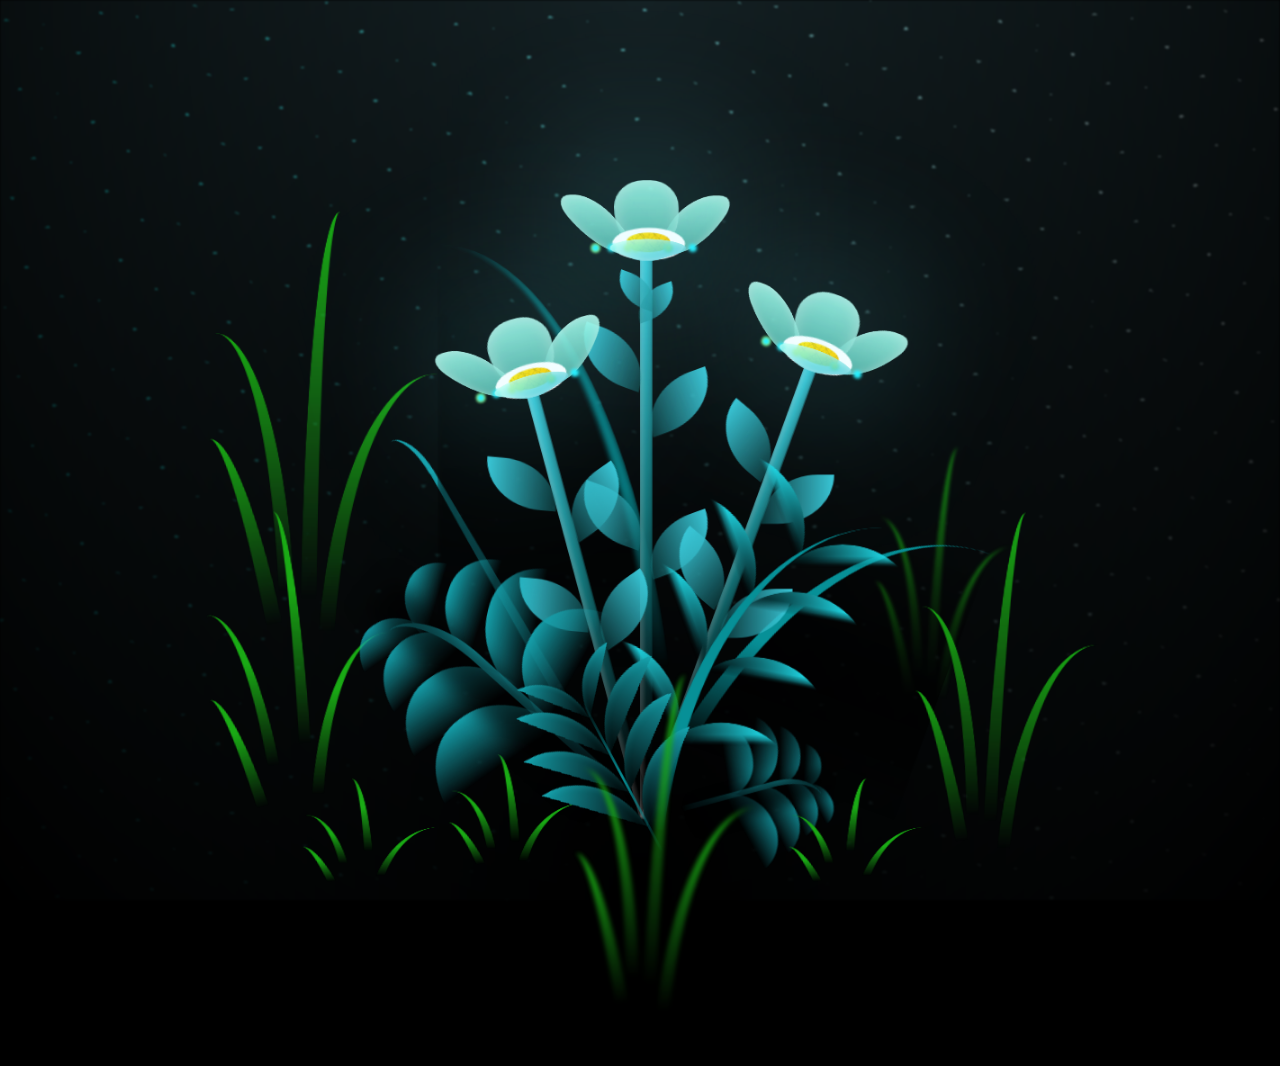
<file: index-main.html>
<!DOCTYPE html>
<html lang="en">

<head>
    <meta charset="UTF-8">
    <meta name="viewport" content="width=device-width, initial-scale=1.0">
    <title>Your Dream My Goal</title>
    <link rel="shortcut icon" href="src/favicon.png" type="image/x-icon">
    <link rel="stylesheet" href="src/style.css">
</head>

<body class="not-loaded">

    <div class="startyy">
        <button id="sonaa" style="display: none;">GROW</button>
    </div>

    <div id="foru"></div>
    <div class="night"></div>
    <div class="flowers">
        <div class="flower flower--1">
            <div class="flower__leafs flower__leafs--1">
                <div class="flower__leaf flower__leaf--1"></div>
                <div class="flower__leaf flower__leaf--2"></div>
                <div class="flower__leaf flower__leaf--3"></div>
                <div class="flower__leaf flower__leaf--4"></div>
                <div class="flower__white-circle"></div>

                <div class="flower__light flower__light--1"></div>
                <div class="flower__light flower__light--2"></div>
                <div class="flower__light flower__light--3"></div>
                <div class="flower__light flower__light--4"></div>
                <div class="flower__light flower__light--5"></div>
                <div class="flower__light flower__light--6"></div>
                <div class="flower__light flower__light--7"></div>
                <div class="flower__light flower__light--8"></div>

            </div>
            <div class="flower__line">
                <div class="flower__line__leaf flower__line__leaf--1"></div>
                <div class="flower__line__leaf flower__line__leaf--2"></div>
                <div class="flower__line__leaf flower__line__leaf--3"></div>
                <div class="flower__line__leaf flower__line__leaf--4"></div>
                <div class="flower__line__leaf flower__line__leaf--5"></div>
                <div class="flower__line__leaf flower__line__leaf--6"></div>
            </div>
        </div>

        <div class="flower flower--2">
            <div class="flower__leafs flower__leafs--2">
                <div class="flower__leaf flower__leaf--1"></div>
                <div class="flower__leaf flower__leaf--2"></div>
                <div class="flower__leaf flower__leaf--3"></div>
                <div class="flower__leaf flower__leaf--4"></div>
                <div class="flower__white-circle"></div>

                <div class="flower__light flower__light--1"></div>
                <div class="flower__light flower__light--2"></div>
                <div class="flower__light flower__light--3"></div>
                <div class="flower__light flower__light--4"></div>
                <div class="flower__light flower__light--5"></div>
                <div class="flower__light flower__light--6"></div>
                <div class="flower__light flower__light--7"></div>
                <div class="flower__light flower__light--8"></div>

            </div>
            <div class="flower__line">
                <div class="flower__line__leaf flower__line__leaf--1"></div>
                <div class="flower__line__leaf flower__line__leaf--2"></div>
                <div class="flower__line__leaf flower__line__leaf--3"></div>
                <div class="flower__line__leaf flower__line__leaf--4"></div>
            </div>
        </div>

        <div class="flower flower--3">
            <div class="flower__leafs flower__leafs--3">
                <div class="flower__leaf flower__leaf--1"></div>
                <div class="flower__leaf flower__leaf--2"></div>
                <div class="flower__leaf flower__leaf--3"></div>
                <div class="flower__leaf flower__leaf--4"></div>
                <div class="flower__white-circle"></div>

                <div class="flower__light flower__light--1"></div>
                <div class="flower__light flower__light--2"></div>
                <div class="flower__light flower__light--3"></div>
                <div class="flower__light flower__light--4"></div>
                <div class="flower__light flower__light--5"></div>
                <div class="flower__light flower__light--6"></div>
                <div class="flower__light flower__light--7"></div>
                <div class="flower__light flower__light--8"></div>

            </div>
            <div class="flower__line">
                <div class="flower__line__leaf flower__line__leaf--1"></div>
                <div class="flower__line__leaf flower__line__leaf--2"></div>
                <div class="flower__line__leaf flower__line__leaf--3"></div>
                <div class="flower__line__leaf flower__line__leaf--4"></div>
            </div>
        </div>

        <div class="grow-ans" style="--d:1.2s">
            <div class="flower__g-long">
                <div class="flower__g-long__top"></div>
                <div class="flower__g-long__bottom"></div>
            </div>
        </div>

        <div class="growing-grass">
            <div class="flower__grass flower__grass--1">
                <div class="flower__grass--top"></div>
                <div class="flower__grass--bottom"></div>
                <div class="flower__grass__leaf flower__grass__leaf--1"></div>
                <div class="flower__grass__leaf flower__grass__leaf--2"></div>
                <div class="flower__grass__leaf flower__grass__leaf--3"></div>
                <div class="flower__grass__leaf flower__grass__leaf--4"></div>
                <div class="flower__grass__leaf flower__grass__leaf--5"></div>
                <div class="flower__grass__leaf flower__grass__leaf--6"></div>
                <div class="flower__grass__leaf flower__grass__leaf--7"></div>
                <div class="flower__grass__leaf flower__grass__leaf--8"></div>
                <div class="flower__grass__overlay"></div>
            </div>
        </div>

        <div class="growing-grass">
            <div class="flower__grass flower__grass--2">
                <div class="flower__grass--top"></div>
                <div class="flower__grass--bottom"></div>
                <div class="flower__grass__leaf flower__grass__leaf--1"></div>
                <div class="flower__grass__leaf flower__grass__leaf--2"></div>
                <div class="flower__grass__leaf flower__grass__leaf--3"></div>
                <div class="flower__grass__leaf flower__grass__leaf--4"></div>
                <div class="flower__grass__leaf flower__grass__leaf--5"></div>
                <div class="flower__grass__leaf flower__grass__leaf--6"></div>
                <div class="flower__grass__leaf flower__grass__leaf--7"></div>
                <div class="flower__grass__leaf flower__grass__leaf--8"></div>
                <div class="flower__grass__overlay"></div>
            </div>
        </div>

        <div class="grow-ans" style="--d:2.4s">
            <div class="flower__g-right flower__g-right--1">
                <div class="leaf"></div>
            </div>
        </div>

        <div class="grow-ans" style="--d:2.8s">
            <div class="flower__g-right flower__g-right--2">
                <div class="leaf"></div>
            </div>
        </div>

        <div class="grow-ans" style="--d:2.8s">
            <div class="flower__g-front">
                <div class="flower__g-front__leaf-wrapper flower__g-front__leaf-wrapper--1">
                    <div class="flower__g-front__leaf"></div>
                </div>
                <div class="flower__g-front__leaf-wrapper flower__g-front__leaf-wrapper--2">
                    <div class="flower__g-front__leaf"></div>
                </div>
                <div class="flower__g-front__leaf-wrapper flower__g-front__leaf-wrapper--3">
                    <div class="flower__g-front__leaf"></div>
                </div>
                <div class="flower__g-front__leaf-wrapper flower__g-front__leaf-wrapper--4">
                    <div class="flower__g-front__leaf"></div>
                </div>
                <div class="flower__g-front__leaf-wrapper flower__g-front__leaf-wrapper--5">
                    <div class="flower__g-front__leaf"></div>
                </div>
                <div class="flower__g-front__leaf-wrapper flower__g-front__leaf-wrapper--6">
                    <div class="flower__g-front__leaf"></div>
                </div>
                <div class="flower__g-front__leaf-wrapper flower__g-front__leaf-wrapper--7">
                    <div class="flower__g-front__leaf"></div>
                </div>
                <div class="flower__g-front__leaf-wrapper flower__g-front__leaf-wrapper--8">
                    <div class="flower__g-front__leaf"></div>
                </div>
                <div class="flower__g-front__line"></div>
            </div>
        </div>

        <div class="grow-ans" style="--d:3.2s">
            <div class="flower__g-fr">
                <div class="leaf"></div>
                <div class="flower__g-fr__leaf flower__g-fr__leaf--1"></div>
                <div class="flower__g-fr__leaf flower__g-fr__leaf--2"></div>
                <div class="flower__g-fr__leaf flower__g-fr__leaf--3"></div>
                <div class="flower__g-fr__leaf flower__g-fr__leaf--4"></div>
                <div class="flower__g-fr__leaf flower__g-fr__leaf--5"></div>
                <div class="flower__g-fr__leaf flower__g-fr__leaf--6"></div>
                <div class="flower__g-fr__leaf flower__g-fr__leaf--7"></div>
                <div class="flower__g-fr__leaf flower__g-fr__leaf--8"></div>
            </div>
        </div>

        <div class="long-g long-g--0">
            <div class="grow-ans" style="--d:3s">
                <div class="leaf leaf--0"></div>
            </div>
            <div class="grow-ans" style="--d:2.2s">
                <div class="leaf leaf--1"></div>
            </div>
            <div class="grow-ans" style="--d:3.4s">
                <div class="leaf leaf--2"></div>
            </div>
            <div class="grow-ans" style="--d:3.6s">
                <div class="leaf leaf--3"></div>
            </div>
        </div>

        <div class="long-g long-g--1">
            <div class="grow-ans" style="--d:3.6s">
                <div class="leaf leaf--0"></div>
            </div>
            <div class="grow-ans" style="--d:3.8s">
                <div class="leaf leaf--1"></div>
            </div>
            <div class="grow-ans" style="--d:4s">
                <div class="leaf leaf--2"></div>
            </div>
            <div class="grow-ans" style="--d:4.2s">
                <div class="leaf leaf--3"></div>
            </div>
        </div>

        <div class="long-g long-g--2">
            <div class="grow-ans" style="--d:4s">
                <div class="leaf leaf--0"></div>
            </div>
            <div class="grow-ans" style="--d:4.2s">
                <div class="leaf leaf--1"></div>
            </div>
            <div class="grow-ans" style="--d:4.4s">
                <div class="leaf leaf--2"></div>
            </div>
            <div class="grow-ans" style="--d:4.6s">
                <div class="leaf leaf--3"></div>
            </div>
        </div>

        <div class="long-g long-g--3">
            <div class="grow-ans" style="--d:4s">
                <div class="leaf leaf--0"></div>
            </div>
            <div class="grow-ans" style="--d:4.2s">
                <div class="leaf leaf--1"></div>
            </div>
            <div class="grow-ans" style="--d:3s">
                <div class="leaf leaf--2"></div>
            </div>
            <div class="grow-ans" style="--d:3.6s">
                <div class="leaf leaf--3"></div>
            </div>
        </div>

        <div class="long-g long-g--4">
            <div class="grow-ans" style="--d:4s">
                <div class="leaf leaf--0"></div>
            </div>
            <div class="grow-ans" style="--d:4.2s">
                <div class="leaf leaf--1"></div>
            </div>
            <div class="grow-ans" style="--d:3s">
                <div class="leaf leaf--2"></div>
            </div>
            <div class="grow-ans" style="--d:3.6s">
                <div class="leaf leaf--3"></div>
            </div>
        </div>

        <div class="long-g long-g--5">
            <div class="grow-ans" style="--d:4s">
                <div class="leaf leaf--0"></div>
            </div>
            <div class="grow-ans" style="--d:4.2s">
                <div class="leaf leaf--1"></div>
            </div>
            <div class="grow-ans" style="--d:3s">
                <div class="leaf leaf--2"></div>
            </div>
            <div class="grow-ans" style="--d:3.6s">
                <div class="leaf leaf--3"></div>
            </div>
        </div>

        <div class="long-g long-g--6">
            <div class="grow-ans" style="--d:4.2s">
                <div class="leaf leaf--0"></div>
            </div>
            <div class="grow-ans" style="--d:4.4s">
                <div class="leaf leaf--1"></div>
            </div>
            <div class="grow-ans" style="--d:4.6s">
                <div class="leaf leaf--2"></div>
            </div>
            <div class="grow-ans" style="--d:4.8s">
                <div class="leaf leaf--3"></div>
            </div>
        </div>

        <div class="long-g long-g--7">
            <div class="grow-ans" style="--d:3s">
                <div class="leaf leaf--0"></div>
            </div>
            <div class="grow-ans" style="--d:3.2s">
                <div class="leaf leaf--1"></div>
            </div>
            <div class="grow-ans" style="--d:3.5s">
                <div class="leaf leaf--2"></div>
            </div>
            <div class="grow-ans" style="--d:3.6s">
                <div class="leaf leaf--3"></div>
            </div>
        </div>
    </div>

    <script src="src/script.js"></script>
</body>

</html>
</file>
<file: src/style.css>
*,
*::after,
*::before {
  padding: 0;
  margin: 0;
  box-sizing: border-box;
}

:root {
  --dark-color: #000;
}

body {
  display: flex;
  align-items: flex-end;
  justify-content: center;
  min-height: 100vh;
  background-color: var(--dark-color);
  overflow: hidden;
  perspective: 1000px;
}

.startyy {
  position: fixed;
  height: 100vh;
  width: 100vw;
  display: flex;
  justify-content: center;
  align-items: center;
  z-index: 100000;
}
.startyy button {
  height: 50px;
  outline: none;
  border: none;
  font-size: 1.4rem;
  width: 100px;
  border-radius: 10px;
  background: #6bf0ff;
  display: flex;
  justify-content: center;
  align-items: center;
  font-family: "consolas";
  cursor: pointer;
  opacity: 0;
  transform: scale(0.7);
  transition: 0.5s ease;
  color: #248c8c;
}
.startyy button:hover {
  box-shadow: 0 0 10px 2px white;
}

.night {
  position: fixed;
  left: 50%;
  top: 0;
  transform: translateX(-50%);
  width: 100%;
  height: 100%;
  filter: blur(0.1vmin);
  background-image: radial-gradient(ellipse at top, transparent 0%, var(--dark-color)), radial-gradient(ellipse at bottom, var(--dark-color), rgba(145, 233, 255, 0.2)), repeating-linear-gradient(220deg, rgb(0, 0, 0) 0px, rgb(0, 0, 0) 19px, transparent 19px, transparent 22px), repeating-linear-gradient(189deg, rgb(0, 0, 0) 0px, rgb(0, 0, 0) 19px, transparent 19px, transparent 22px), repeating-linear-gradient(148deg, rgb(0, 0, 0) 0px, rgb(0, 0, 0) 19px, transparent 19px, transparent 22px), linear-gradient(90deg, rgb(0, 255, 250), rgb(240, 240, 240));
}

.flowers {
  position: relative;
  transform: scale(0.9);
}

.flower {
  position: absolute;
  bottom: 10vmin;
  transform-origin: bottom center;
  z-index: 10;
  --fl-speed: 0.8s;
}
.flower--1 {
  animation: moving-flower-1 4s linear infinite;
}
.flower--1 .flower__line {
  height: 70vmin;
  animation-delay: 0.3s;
}
.flower--1 .flower__line__leaf--1 {
  animation: blooming-leaf-right var(--fl-speed) 1.6s backwards;
}
.flower--1 .flower__line__leaf--2 {
  animation: blooming-leaf-right var(--fl-speed) 1.4s backwards;
}
.flower--1 .flower__line__leaf--3 {
  animation: blooming-leaf-left var(--fl-speed) 1.2s backwards;
}
.flower--1 .flower__line__leaf--4 {
  animation: blooming-leaf-left var(--fl-speed) 1s backwards;
}
.flower--1 .flower__line__leaf--5 {
  animation: blooming-leaf-right var(--fl-speed) 1.8s backwards;
}
.flower--1 .flower__line__leaf--6 {
  animation: blooming-leaf-left var(--fl-speed) 2s backwards;
}
.flower--2 {
  left: 50%;
  transform: rotate(20deg);
  animation: moving-flower-2 4s linear infinite;
}
.flower--2 .flower__line {
  height: 60vmin;
  animation-delay: 0.6s;
}
.flower--2 .flower__line__leaf--1 {
  animation: blooming-leaf-right var(--fl-speed) 1.9s backwards;
}
.flower--2 .flower__line__leaf--2 {
  animation: blooming-leaf-right var(--fl-speed) 1.7s backwards;
}
.flower--2 .flower__line__leaf--3 {
  animation: blooming-leaf-left var(--fl-speed) 1.5s backwards;
}
.flower--2 .flower__line__leaf--4 {
  animation: blooming-leaf-left var(--fl-speed) 1.3s backwards;
}
.flower--3 {
  left: 50%;
  transform: rotate(-15deg);
  animation: moving-flower-3 4s linear infinite;
}
.flower--3 .flower__line {
  animation-delay: 0.9s;
}
.flower--3 .flower__line__leaf--1 {
  animation: blooming-leaf-right var(--fl-speed) 2.5s backwards;
}
.flower--3 .flower__line__leaf--2 {
  animation: blooming-leaf-right var(--fl-speed) 2.3s backwards;
}
.flower--3 .flower__line__leaf--3 {
  animation: blooming-leaf-left var(--fl-speed) 2.1s backwards;
}
.flower--3 .flower__line__leaf--4 {
  animation: blooming-leaf-left var(--fl-speed) 1.9s backwards;
}
.flower__leafs {
  position: relative;
  animation: blooming-flower 2s backwards;
}
.flower__leafs--1 {
  animation-delay: 1.1s;
}
.flower__leafs--2 {
  animation-delay: 1.4s;
}
.flower__leafs--3 {
  animation-delay: 1.7s;
}
.flower__leafs::after {
  content: "";
  position: absolute;
  left: 0;
  top: 0;
  transform: translate(-50%, -100%);
  width: 8vmin;
  height: 8vmin;
  background-color: #6bf0ff;
  filter: blur(10vmin);
}
.flower__leaf {
  position: absolute;
  bottom: 0;
  left: 50%;
  width: 8vmin;
  height: 11vmin;
  border-radius: 51% 49% 47% 53%/44% 45% 55% 69%;
  background-color: #a7ffee;
  background-image: linear-gradient(to top, #54b8aa, #a7ffee);
  transform-origin: bottom center;
  opacity: 0.9;
  box-shadow: inset 0 0 2vmin rgba(255, 255, 255, 0.5);
}
.flower__leaf--1 {
  transform: translate(-10%, 1%) rotateY(40deg) rotateX(-50deg);
}
.flower__leaf--2 {
  transform: translate(-50%, -4%) rotateX(40deg);
}
.flower__leaf--3 {
  transform: translate(-90%, 0%) rotateY(45deg) rotateX(50deg);
}
.flower__leaf--4 {
  width: 8vmin;
  height: 8vmin;
  transform-origin: bottom left;
  border-radius: 4vmin 10vmin 4vmin 4vmin;
  transform: translate(0%, 18%) rotateX(70deg) rotate(-43deg);
  background-image: linear-gradient(to top, #39c6d6, #a7ffee);
  z-index: 1;
  opacity: 0.8;
}
.flower__white-circle {
  position: absolute;
  left: -3.5vmin;
  top: -3vmin;
  width: 9vmin;
  height: 4vmin;
  border-radius: 50%;
  background-color: #fff;
}
.flower__white-circle::after {
  content: "";
  position: absolute;
  left: 50%;
  top: 45%;
  transform: translate(-50%, -50%);
  width: 60%;
  height: 60%;
  border-radius: inherit;
  background-image: repeating-linear-gradient(135deg, rgba(0, 0, 0, 0.03) 0px, rgba(0, 0, 0, 0.03) 1px, transparent 1px, transparent 12px), repeating-linear-gradient(45deg, rgba(0, 0, 0, 0.03) 0px, rgba(0, 0, 0, 0.03) 1px, transparent 1px, transparent 12px), repeating-linear-gradient(67.5deg, rgba(0, 0, 0, 0.03) 0px, rgba(0, 0, 0, 0.03) 1px, transparent 1px, transparent 12px), repeating-linear-gradient(135deg, rgba(0, 0, 0, 0.03) 0px, rgba(0, 0, 0, 0.03) 1px, transparent 1px, transparent 12px), repeating-linear-gradient(45deg, rgba(0, 0, 0, 0.03) 0px, rgba(0, 0, 0, 0.03) 1px, transparent 1px, transparent 12px), repeating-linear-gradient(112.5deg, rgba(0, 0, 0, 0.03) 0px, rgba(0, 0, 0, 0.03) 1px, transparent 1px, transparent 12px), repeating-linear-gradient(112.5deg, rgba(0, 0, 0, 0.03) 0px, rgba(0, 0, 0, 0.03) 1px, transparent 1px, transparent 12px), repeating-linear-gradient(45deg, rgba(0, 0, 0, 0.03) 0px, rgba(0, 0, 0, 0.03) 1px, transparent 1px, transparent 12px), repeating-linear-gradient(22.5deg, rgba(0, 0, 0, 0.03) 0px, rgba(0, 0, 0, 0.03) 1px, transparent 1px, transparent 12px), repeating-linear-gradient(45deg, rgba(0, 0, 0, 0.03) 0px, rgba(0, 0, 0, 0.03) 1px, transparent 1px, transparent 12px), repeating-linear-gradient(22.5deg, rgba(0, 0, 0, 0.03) 0px, rgba(0, 0, 0, 0.03) 1px, transparent 1px, transparent 12px), repeating-linear-gradient(135deg, rgba(0, 0, 0, 0.03) 0px, rgba(0, 0, 0, 0.03) 1px, transparent 1px, transparent 12px), repeating-linear-gradient(157.5deg, rgba(0, 0, 0, 0.03) 0px, rgba(0, 0, 0, 0.03) 1px, transparent 1px, transparent 12px), repeating-linear-gradient(67.5deg, rgba(0, 0, 0, 0.03) 0px, rgba(0, 0, 0, 0.03) 1px, transparent 1px, transparent 12px), repeating-linear-gradient(67.5deg, rgba(0, 0, 0, 0.03) 0px, rgba(0, 0, 0, 0.03) 1px, transparent 1px, transparent 12px), linear-gradient(90deg, rgb(255, 235, 18), rgb(255, 206, 0));
}
.flower__line {
  height: 55vmin;
  width: 1.5vmin;
  background-image: linear-gradient(to left, rgba(0, 0, 0, 0.2), transparent, rgba(255, 255, 255, 0.2)), linear-gradient(to top, transparent 10%, #14757a, #39c6d6);
  box-shadow: inset 0 0 2px rgba(0, 0, 0, 0.5);
  animation: grow-flower-tree 4s backwards;
}
.flower__line__leaf {
  --w: 7vmin;
  --h: calc(var(--w) + 2vmin);
  position: absolute;
  top: 20%;
  left: 90%;
  width: var(--w);
  height: var(--h);
  border-top-right-radius: var(--h);
  border-bottom-left-radius: var(--h);
  background-image: linear-gradient(to top, rgba(20, 117, 122, 0.4), #39c6d6);
}
.flower__line__leaf--1 {
  transform: rotate(70deg) rotateY(30deg);
}
.flower__line__leaf--2 {
  top: 45%;
  transform: rotate(70deg) rotateY(30deg);
}
.flower__line__leaf--3, .flower__line__leaf--4, .flower__line__leaf--6 {
  border-top-right-radius: 0;
  border-bottom-left-radius: 0;
  border-top-left-radius: var(--h);
  border-bottom-right-radius: var(--h);
  left: -460%;
  top: 12%;
  transform: rotate(-70deg) rotateY(30deg);
}
.flower__line__leaf--4 {
  top: 40%;
}
.flower__line__leaf--5 {
  top: 0;
  transform-origin: left;
  transform: rotate(70deg) rotateY(30deg) scale(0.6);
}
.flower__line__leaf--6 {
  top: -2%;
  left: -450%;
  transform-origin: right;
  transform: rotate(-70deg) rotateY(30deg) scale(0.6);
}
.flower__light {
  position: absolute;
  bottom: 0vmin;
  width: 1vmin;
  height: 1vmin;
  background-color: rgb(255, 251, 0);
  border-radius: 50%;
  filter: blur(0.2vmin);
  animation: light-ans 4s linear infinite backwards;
}
.flower__light:nth-child(odd) {
  background-color: #23f0ff;
}
.flower__light--1 {
  left: -2vmin;
  animation-delay: 1s;
}
.flower__light--2 {
  left: 3vmin;
  animation-delay: 0.5s;
}
.flower__light--3 {
  left: -6vmin;
  animation-delay: 0.3s;
}
.flower__light--4 {
  left: 6vmin;
  animation-delay: 0.9s;
}
.flower__light--5 {
  left: -1vmin;
  animation-delay: 1.5s;
}
.flower__light--6 {
  left: -4vmin;
  animation-delay: 3s;
}
.flower__light--7 {
  left: 3vmin;
  animation-delay: 2s;
}
.flower__light--8 {
  left: -6vmin;
  animation-delay: 3.5s;
}
.flower__grass {
  --c: #159faa;
  --line-w: 1.5vmin;
  position: absolute;
  bottom: 12vmin;
  left: -7vmin;
  display: flex;
  flex-direction: column;
  align-items: flex-end;
  z-index: 20;
  transform-origin: bottom center;
  transform: rotate(-48deg) rotateY(40deg);
}
.flower__grass--1 {
  animation: moving-grass 2s linear infinite;
}
.flower__grass--2 {
  left: 2vmin;
  bottom: 10vmin;
  transform: scale(0.5) rotate(75deg) rotateX(10deg) rotateY(-200deg);
  opacity: 0.8;
  z-index: 0;
  animation: moving-grass--2 1.5s linear infinite;
}
.flower__grass--top {
  width: 7vmin;
  height: 10vmin;
  border-top-right-radius: 100%;
  border-right: var(--line-w) solid var(--c);
  transform-origin: bottom center;
  transform: rotate(-2deg);
}
.flower__grass--bottom {
  margin-top: -2px;
  width: var(--line-w);
  height: 25vmin;
  background-image: linear-gradient(to top, transparent, var(--c));
}
.flower__grass__leaf {
  --size: 10vmin;
  position: absolute;
  width: calc(var(--size) * 2.1);
  height: var(--size);
  border-top-left-radius: var(--size);
  border-top-right-radius: var(--size);
  background-image: linear-gradient(to top, transparent, transparent 30%, var(--c));
  z-index: 100;
}
.flower__grass__leaf--1 {
  top: -6%;
  left: 30%;
  --size: 6vmin;
  transform: rotate(-20deg);
  animation: growing-grass-ans--1 2s 2.6s backwards;
}
@keyframes growing-grass-ans--1 {
  0% {
    transform-origin: bottom left;
    transform: rotate(-20deg) scale(0);
  }
}
.flower__grass__leaf--2 {
  top: -5%;
  left: -110%;
  --size: 6vmin;
  transform: rotate(10deg);
  animation: growing-grass-ans--2 2s 2.4s linear backwards;
}
@keyframes growing-grass-ans--2 {
  0% {
    transform-origin: bottom right;
    transform: rotate(10deg) scale(0);
  }
}
.flower__grass__leaf--3 {
  top: 5%;
  left: 60%;
  --size: 8vmin;
  transform: rotate(-18deg) rotateX(-20deg);
  animation: growing-grass-ans--3 2s 2.2s linear backwards;
}
@keyframes growing-grass-ans--3 {
  0% {
    transform-origin: bottom left;
    transform: rotate(-18deg) rotateX(-20deg) scale(0);
  }
}
.flower__grass__leaf--4 {
  top: 6%;
  left: -135%;
  --size: 8vmin;
  transform: rotate(2deg);
  animation: growing-grass-ans--4 2s 2s linear backwards;
}
@keyframes growing-grass-ans--4 {
  0% {
    transform-origin: bottom right;
    transform: rotate(2deg) scale(0);
  }
}
.flower__grass__leaf--5 {
  top: 20%;
  left: 60%;
  --size: 10vmin;
  transform: rotate(-24deg) rotateX(-20deg);
  animation: growing-grass-ans--5 2s 1.8s linear backwards;
}
@keyframes growing-grass-ans--5 {
  0% {
    transform-origin: bottom left;
    transform: rotate(-24deg) rotateX(-20deg) scale(0);
  }
}
.flower__grass__leaf--6 {
  top: 22%;
  left: -180%;
  --size: 10vmin;
  transform: rotate(10deg);
  animation: growing-grass-ans--6 2s 1.6s linear backwards;
}
@keyframes growing-grass-ans--6 {
  0% {
    transform-origin: bottom right;
    transform: rotate(10deg) scale(0);
  }
}
.flower__grass__leaf--7 {
  top: 39%;
  left: 70%;
  --size: 10vmin;
  transform: rotate(-10deg);
  animation: growing-grass-ans--7 2s 1.4s linear backwards;
}
@keyframes growing-grass-ans--7 {
  0% {
    transform-origin: bottom left;
    transform: rotate(-10deg) scale(0);
  }
}
.flower__grass__leaf--8 {
  top: 40%;
  left: -215%;
  --size: 11vmin;
  transform: rotate(10deg);
  animation: growing-grass-ans--8 2s 1.2s linear backwards;
}
@keyframes growing-grass-ans--8 {
  0% {
    transform-origin: bottom right;
    transform: rotate(10deg) scale(0);
  }
}
.flower__grass__overlay {
  position: absolute;
  top: -10%;
  right: 0%;
  width: 100%;
  height: 100%;
  background-color: rgba(0, 0, 0, 0.6);
  filter: blur(1.5vmin);
  z-index: 100;
}
.flower__g-long {
  --w: 2vmin;
  --h: 6vmin;
  --c: #159faa;
  position: absolute;
  bottom: 10vmin;
  left: -3vmin;
  transform-origin: bottom center;
  transform: rotate(-30deg) rotateY(-20deg);
  display: flex;
  flex-direction: column;
  align-items: flex-end;
  animation: flower-g-long-ans 3s linear infinite;
}
@keyframes flower-g-long-ans {
  0%, 100% {
    transform: rotate(-30deg) rotateY(-20deg);
  }
  50% {
    transform: rotate(-32deg) rotateY(-20deg);
  }
}
.flower__g-long__top {
  top: calc(var(--h) * -1);
  width: calc(var(--w) + 1vmin);
  height: var(--h);
  border-top-right-radius: 100%;
  border-right: 0.7vmin solid var(--c);
  transform: translate(-0.7vmin, 1vmin);
}
.flower__g-long__bottom {
  width: var(--w);
  height: 50vmin;
  transform-origin: bottom center;
  background-image: linear-gradient(to top, transparent 30%, var(--c));
  box-shadow: inset 0 0 2px rgba(0, 0, 0, 0.5);
  -webkit-clip-path: polygon(35% 0, 65% 1%, 100% 100%, 0% 100%);
          clip-path: polygon(35% 0, 65% 1%, 100% 100%, 0% 100%);
}
.flower__g-right {
  position: absolute;
  bottom: 6vmin;
  left: -2vmin;
  transform-origin: bottom left;
  transform: rotate(20deg);
}
.flower__g-right .leaf {
  width: 30vmin;
  height: 50vmin;
  border-top-left-radius: 100%;
  border-left: 2vmin solid #079097;
  background-image: linear-gradient(to bottom, transparent, var(--dark-color) 60%);
  -webkit-mask-image: linear-gradient(to top, transparent 30%, #079097 60%);
}
.flower__g-right--1 {
  animation: flower-g-right-ans 2.5s linear infinite;
}
.flower__g-right--2 {
  left: 5vmin;
  transform: rotateY(-180deg);
  animation: flower-g-right-ans--2 3s linear infinite;
}
.flower__g-right--2 .leaf {
  height: 75vmin;
  filter: blur(0.3vmin);
  opacity: 0.8;
}
@keyframes flower-g-right-ans {
  0%, 100% {
    transform: rotate(20deg);
  }
  50% {
    transform: rotate(24deg) rotateX(-20deg);
  }
}
@keyframes flower-g-right-ans--2 {
  0%, 100% {
    transform: rotateY(-180deg) rotate(0deg) rotateX(-20deg);
  }
  50% {
    transform: rotateY(-180deg) rotate(6deg) rotateX(-20deg);
  }
}
.flower__g-front {
  position: absolute;
  bottom: 6vmin;
  left: 2.5vmin;
  z-index: 100;
  transform-origin: bottom center;
  transform: rotate(-28deg) rotateY(30deg) scale(1.04);
  animation: flower__g-front-ans 2s linear infinite;
}
@keyframes flower__g-front-ans {
  0%, 100% {
    transform: rotate(-28deg) rotateY(30deg) scale(1.04);
  }
  50% {
    transform: rotate(-35deg) rotateY(40deg) scale(1.04);
  }
}
.flower__g-front__line {
  width: 0.3vmin;
  height: 20vmin;
  background-image: linear-gradient(to top, transparent, #079097, transparent 100%);
  position: relative;
}
.flower__g-front__leaf-wrapper {
  position: absolute;
  top: 0;
  left: 0;
  transform-origin: bottom left;
  transform: rotate(10deg);
}
.flower__g-front__leaf-wrapper:nth-child(even) {
  left: 0vmin;
  transform: rotateY(-180deg) rotate(5deg);
  animation: flower__g-front__leaf-left-ans 1s ease-in backwards;
}
.flower__g-front__leaf-wrapper:nth-child(odd) {
  animation: flower__g-front__leaf-ans 1s ease-in backwards;
}
.flower__g-front__leaf-wrapper--1 {
  top: -8vmin;
  transform: scale(0.7);
  animation: flower__g-front__leaf-ans 1s 5.5s ease-in backwards !important;
}
.flower__g-front__leaf-wrapper--2 {
  top: -8vmin;
  transform: rotateY(-180deg) scale(0.7) !important;
  animation: flower__g-front__leaf-left-ans-2 1s 4.6s ease-in backwards !important;
}
.flower__g-front__leaf-wrapper--3 {
  top: -3vmin;
  animation: flower__g-front__leaf-ans 1s 4.6s ease-in backwards;
}
.flower__g-front__leaf-wrapper--4 {
  top: -3vmin;
  transform: rotateY(-180deg) scale(0.9) !important;
  animation: flower__g-front__leaf-left-ans-2 1s 4.6s ease-in backwards !important;
}
@keyframes flower__g-front__leaf-left-ans-2 {
  0% {
    transform: rotateY(-180deg) scale(0);
  }
}
.flower__g-front__leaf-wrapper--5, .flower__g-front__leaf-wrapper--6 {
  top: 2vmin;
}
.flower__g-front__leaf-wrapper--7, .flower__g-front__leaf-wrapper--8 {
  top: 6.5vmin;
}
.flower__g-front__leaf-wrapper--2 {
  animation-delay: 5.2s !important;
}
.flower__g-front__leaf-wrapper--3 {
  animation-delay: 4.9s !important;
}
.flower__g-front__leaf-wrapper--5 {
  animation-delay: 4.3s !important;
}
.flower__g-front__leaf-wrapper--6 {
  animation-delay: 4.1s !important;
}
.flower__g-front__leaf-wrapper--7 {
  animation-delay: 3.8s !important;
}
.flower__g-front__leaf-wrapper--8 {
  animation-delay: 3.5s !important;
}
@keyframes flower__g-front__leaf-ans {
  0% {
    transform: rotate(10deg) scale(0);
  }
}
@keyframes flower__g-front__leaf-left-ans {
  0% {
    transform: rotateY(-180deg) rotate(5deg) scale(0);
  }
}
.flower__g-front__leaf {
  width: 10vmin;
  height: 10vmin;
  border-radius: 100% 0% 0% 100%/100% 100% 0% 0%;
  box-shadow: inset 0 2px 1vmin hsla(184, 97%, 58%, 0.2);
  background-image: linear-gradient(to bottom left, transparent, var(--dark-color)), linear-gradient(to bottom right, #159faa 50%, transparent 50%, transparent);
  -webkit-mask-image: linear-gradient(to bottom right, #159faa 50%, transparent 50%, transparent);
  mask-image: linear-gradient(to bottom right, #159faa 50%, transparent 50%, transparent);
}
.flower__g-fr {
  position: absolute;
  bottom: -4vmin;
  left: vmin;
  transform-origin: bottom left;
  z-index: 10;
  animation: flower__g-fr-ans 2s linear infinite;
}
@keyframes flower__g-fr-ans {
  0%, 100% {
    transform: rotate(2deg);
  }
  50% {
    transform: rotate(4deg);
  }
}
.flower__g-fr .leaf {
  width: 30vmin;
  height: 50vmin;
  border-top-left-radius: 100%;
  border-left: 2vmin solid #079097;
  -webkit-mask-image: linear-gradient(to top, transparent 25%, #079097 50%);
  position: relative;
  z-index: 1;
}
.flower__g-fr__leaf {
  position: absolute;
  top: 0;
  left: 0;
  width: 10vmin;
  height: 10vmin;
  border-radius: 100% 0% 0% 100%/100% 100% 0% 0%;
  box-shadow: inset 0 2px 1vmin hsla(184, 97%, 58%, 0.2);
  background-image: linear-gradient(to bottom left, transparent, var(--dark-color) 98%), linear-gradient(to bottom right, #23f0ff 45%, transparent 50%, transparent);
  -webkit-mask-image: linear-gradient(135deg, #159faa 40%, transparent 50%, transparent);
}
.flower__g-fr__leaf--1 {
  left: 20vmin;
  transform: rotate(45deg);
  animation: flower__g-fr-leaft-ans-1 0.5s 5.2s linear backwards;
}
@keyframes flower__g-fr-leaft-ans-1 {
  0% {
    transform-origin: left;
    transform: rotate(45deg) scale(0);
  }
}
.flower__g-fr__leaf--2 {
  left: 12vmin;
  top: -7vmin;
  transform: rotate(25deg) rotateY(-180deg);
  animation: flower__g-fr-leaft-ans-6 0.5s 5s linear backwards;
}
.flower__g-fr__leaf--3 {
  left: 15vmin;
  top: 6vmin;
  transform: rotate(55deg);
  animation: flower__g-fr-leaft-ans-5 0.5s 4.8s linear backwards;
}
.flower__g-fr__leaf--4 {
  left: 6vmin;
  top: -2vmin;
  transform: rotate(25deg) rotateY(-180deg);
  animation: flower__g-fr-leaft-ans-6 0.5s 4.6s linear backwards;
}
.flower__g-fr__leaf--5 {
  left: 10vmin;
  top: 14vmin;
  transform: rotate(55deg);
  animation: flower__g-fr-leaft-ans-5 0.5s 4.4s linear backwards;
}
@keyframes flower__g-fr-leaft-ans-5 {
  0% {
    transform-origin: left;
    transform: rotate(55deg) scale(0);
  }
}
.flower__g-fr__leaf--6 {
  left: 0vmin;
  top: 6vmin;
  transform: rotate(25deg) rotateY(-180deg);
  animation: flower__g-fr-leaft-ans-6 0.5s 4.2s linear backwards;
}
@keyframes flower__g-fr-leaft-ans-6 {
  0% {
    transform-origin: right;
    transform: rotate(25deg) rotateY(-180deg) scale(0);
  }
}
.flower__g-fr__leaf--7 {
  left: 5vmin;
  top: 22vmin;
  transform: rotate(45deg);
  animation: flower__g-fr-leaft-ans-7 0.5s 4s linear backwards;
}
@keyframes flower__g-fr-leaft-ans-7 {
  0% {
    transform-origin: left;
    transform: rotate(45deg) scale(0);
  }
}
.flower__g-fr__leaf--8 {
  left: -4vmin;
  top: 15vmin;
  transform: rotate(15deg) rotateY(-180deg);
  animation: flower__g-fr-leaft-ans-8 0.5s 3.8s linear backwards;
}
@keyframes flower__g-fr-leaft-ans-8 {
  0% {
    transform-origin: right;
    transform: rotate(15deg) rotateY(-180deg) scale(0);
  }
}

.long-g {
  position: absolute;
  bottom: 25vmin;
  left: -42vmin;
  transform-origin: bottom left;
}
.long-g--1 {
  bottom: 0vmin;
  transform: scale(0.8) rotate(-5deg);
}
.long-g--1 .leaf {
  -webkit-mask-image: linear-gradient(to top, transparent 40%, #079097 80%) !important;
}
.long-g--1 .leaf--1 {
  --w: 5vmin;
  --h: 60vmin;
  left: -2vmin;
  transform: rotate(3deg) rotateY(-180deg);
}
.long-g--2, .long-g--3 {
  bottom: -3vmin;
  left: -35vmin;
  transform-origin: center;
  transform: scale(0.6) rotateX(60deg);
}
.long-g--2 .leaf, .long-g--3 .leaf {
  -webkit-mask-image: linear-gradient(to top, transparent 50%, #079097 80%) !important;
}
.long-g--2 .leaf--1, .long-g--3 .leaf--1 {
  left: -1vmin;
  transform: rotateY(-180deg);
}
.long-g--3 {
  left: -17vmin;
  bottom: 0vmin;
}
.long-g--3 .leaf {
  -webkit-mask-image: linear-gradient(to top, transparent 40%, #079097 80%) !important;
}
.long-g--4 {
  left: 25vmin;
  bottom: -3vmin;
  transform-origin: center;
  transform: scale(0.6) rotateX(60deg);
}
.long-g--4 .leaf {
  -webkit-mask-image: linear-gradient(to top, transparent 50%, #079097 80%) !important;
}
.long-g--5 {
  left: 42vmin;
  bottom: 0vmin;
  transform: scale(0.8) rotate(2deg);
}
.long-g--6 {
  left: 0vmin;
  bottom: -20vmin;
  z-index: 100;
  filter: blur(0.3vmin);
  transform: scale(0.8) rotate(2deg);
}
.long-g--7 {
  left: 35vmin;
  bottom: 20vmin;
  z-index: -1;
  filter: blur(0.3vmin);
  transform: scale(0.6) rotate(2deg);
  opacity: 0.7;
}
.long-g .leaf {
  --w: 15vmin;
  --h: 40vmin;
  --c: #1aaa15;
  position: absolute;
  bottom: 0;
  width: var(--w);
  height: var(--h);
  border-top-left-radius: 100%;
  border-left: 2vmin solid var(--c);
  -webkit-mask-image: linear-gradient(to top, transparent 20%, var(--dark-color));
  transform-origin: bottom center;
}
.long-g .leaf--0 {
  left: 2vmin;
  animation: leaf-ans-1 4s linear infinite;
}
.long-g .leaf--1 {
  --w: 5vmin;
  --h: 60vmin;
  animation: leaf-ans-1 4s linear infinite;
}
.long-g .leaf--2 {
  --w: 10vmin;
  --h: 40vmin;
  left: -0.5vmin;
  bottom: 5vmin;
  transform-origin: bottom left;
  transform: rotateY(-180deg);
  animation: leaf-ans-2 3s linear infinite;
}
.long-g .leaf--3 {
  --w: 5vmin;
  --h: 30vmin;
  left: -1vmin;
  bottom: 3.2vmin;
  transform-origin: bottom left;
  transform: rotate(-10deg) rotateY(-180deg);
  animation: leaf-ans-3 3s linear infinite;
}

@keyframes leaf-ans-1 {
  0%, 100% {
    transform: rotate(-5deg) scale(1);
  }
  50% {
    transform: rotate(5deg) scale(1.1);
  }
}
@keyframes leaf-ans-2 {
  0%, 100% {
    transform: rotateY(-180deg) rotate(5deg);
  }
  50% {
    transform: rotateY(-180deg) rotate(0deg) scale(1.1);
  }
}
@keyframes leaf-ans-3 {
  0%, 100% {
    transform: rotate(-10deg) rotateY(-180deg);
  }
  50% {
    transform: rotate(-20deg) rotateY(-180deg);
  }
}
.grow-ans {
  animation: grow-ans 2s var(--d) backwards;
}

@keyframes grow-ans {
  0% {
    transform: scale(0);
    opacity: 0;
  }
}
@keyframes light-ans {
  0% {
    opacity: 0;
    transform: translateY(0vmin);
  }
  25% {
    opacity: 1;
    transform: translateY(-5vmin) translateX(-2vmin);
  }
  50% {
    opacity: 1;
    transform: translateY(-15vmin) translateX(2vmin);
    filter: blur(0.2vmin);
  }
  75% {
    transform: translateY(-20vmin) translateX(-2vmin);
    filter: blur(0.2vmin);
  }
  100% {
    transform: translateY(-30vmin);
    opacity: 0;
    filter: blur(1vmin);
  }
}
@keyframes moving-flower-1 {
  0%, 100% {
    transform: rotate(2deg);
  }
  50% {
    transform: rotate(-2deg);
  }
}
@keyframes moving-flower-2 {
  0%, 100% {
    transform: rotate(18deg);
  }
  50% {
    transform: rotate(14deg);
  }
}
@keyframes moving-flower-3 {
  0%, 100% {
    transform: rotate(-18deg);
  }
  50% {
    transform: rotate(-20deg) rotateY(-10deg);
  }
}
@keyframes blooming-leaf-right {
  0% {
    transform-origin: left;
    transform: rotate(70deg) rotateY(30deg) scale(0);
  }
}
@keyframes blooming-leaf-left {
  0% {
    transform-origin: right;
    transform: rotate(-70deg) rotateY(30deg) scale(0);
  }
}
@keyframes grow-flower-tree {
  0% {
    height: 0;
    border-radius: 1vmin;
  }
}
@keyframes blooming-flower {
  0% {
    transform: scale(0);
  }
}
@keyframes moving-grass {
  0%, 100% {
    transform: rotate(-48deg) rotateY(40deg);
  }
  50% {
    transform: rotate(-50deg) rotateY(40deg);
  }
}
@keyframes moving-grass--2 {
  0%, 100% {
    transform: scale(0.5) rotate(75deg) rotateX(10deg) rotateY(-200deg);
  }
  50% {
    transform: scale(0.5) rotate(79deg) rotateX(10deg) rotateY(-200deg);
  }
}
.growing-grass {
  animation: growing-grass-ans 1s 2s backwards;
}

@keyframes growing-grass-ans {
  0% {
    transform: scale(0);
  }
}
.not-loaded:not(.startyy) * {
  animation-play-state: paused !important;
}/*# sourceMappingURL=style.css.map */
</file>
